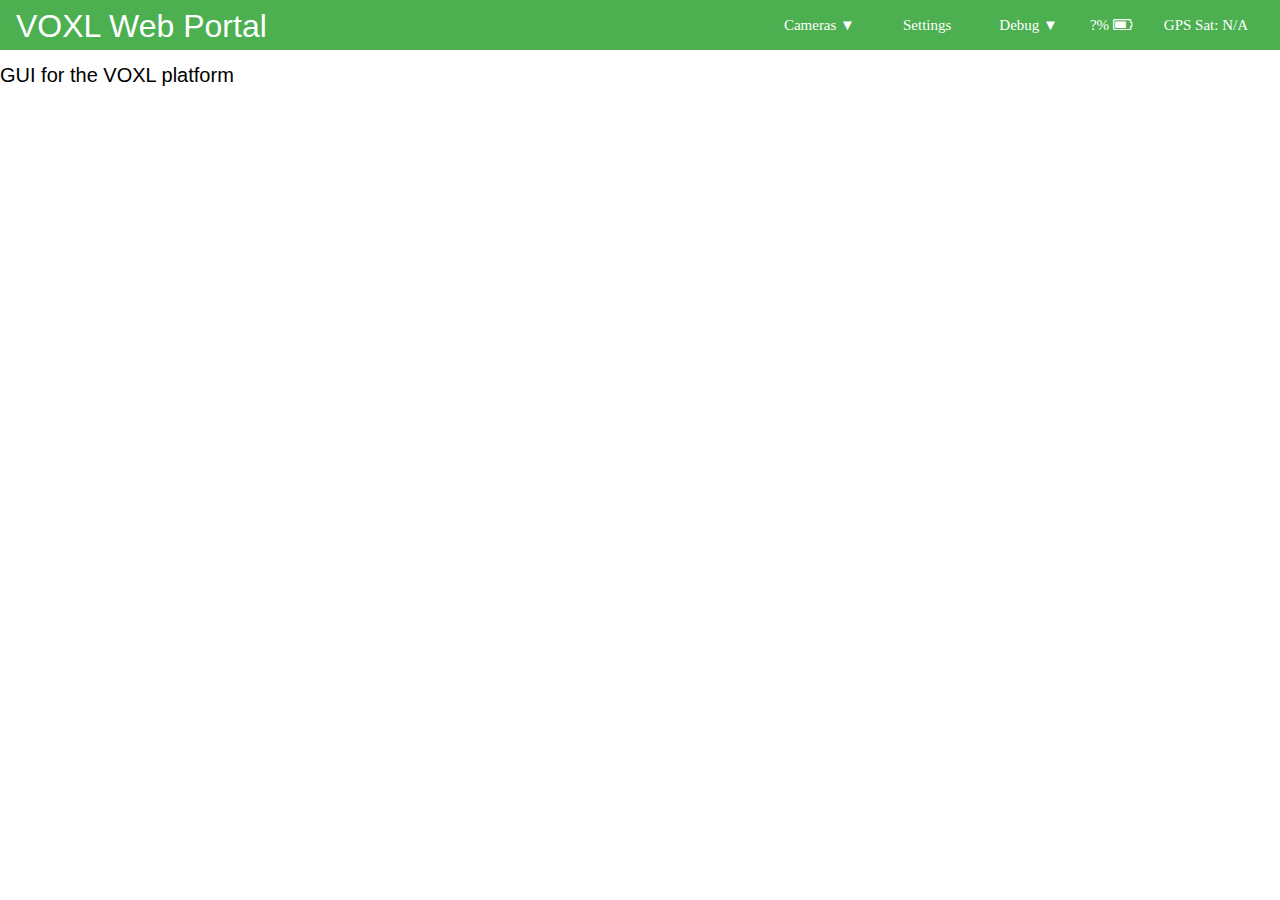
<file: index.html>
<!DOCTYPE html>
<html>
<title>ModalAI VOXL Portal</title>
<meta name="viewport" content="width=device-width, initial-scale=1">
<link rel="stylesheet" href="./css/w3.css">
<link rel="stylesheet" href="https://cdnjs.cloudflare.com/ajax/libs/font-awesome/4.7.0/css/font-awesome.min.css">

<header>
    <script src="./js/jquery-3.6.0.js"></script>
    <script>
    $(function(){
      $("#header").load("header.html");
    });
    </script>
    <div id="header" class="w3-container w3-green" style="height:50px; align-items: center; display:flex;">
        <h1>VOXL Web Portal</h1>
    </div>
</header>

<body>

<h4>GUI for the VOXL platform</h4>

</body>
</html>
</file>
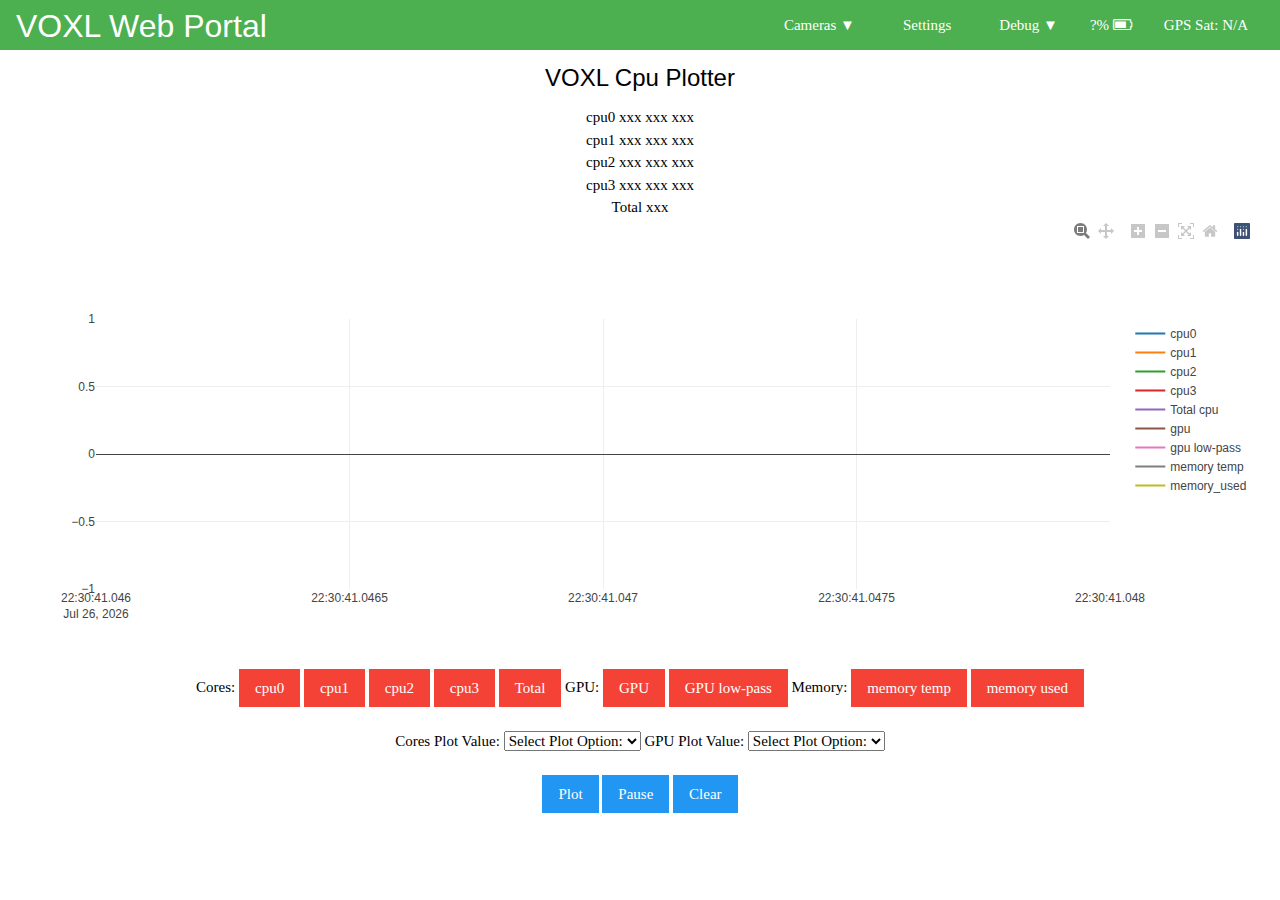
<file: cpu.html>
<!DOCTYPE html>
<html>
<title>ModalAI VOXL Portal</title>
<meta name="viewport" content="width=device-width, initial-scale=1">
<link rel="stylesheet" href="./css/w3.css">
<link rel="stylesheet" href="https://cdnjs.cloudflare.com/ajax/libs/font-awesome/4.7.0/css/font-awesome.min.css">

<header>
    <script src="./js/jquery-3.6.0.js"></script>
    <script>
    $(function(){
      $("#header").load("header.html");
    });
    </script>
    <div id="header" class="w3-container w3-green" style="height:50px; align-items: center; display:flex;">
        <h1>VOXL Web Portal</h1>
    </div>
</header>

<body>

<div class="w3-container w3-center" id="main-page">
<h3>VOXL Cpu Plotter</h3>
<a id="term_cpu0" class="terminal__prompt--text">cpu0         xxx       xxx      xxx</a><br>
<a id="term_cpu1" class="terminal__prompt--text">cpu1         xxx       xxx      xxx</a><br>
<a id="term_cpu2" class="terminal__prompt--text">cpu2         xxx       xxx      xxx</a><br>
<a id="term_cpu3" class="terminal__prompt--text">cpu3         xxx       xxx      xxx</a><br>
<a id="term_cpu_tot" class="terminal__prompt--text">Total                           xxx</a><br>

<div id="graph"></div>


<a>Cores:   </a>
<button class="w3-button w3-red" type='button' id="cpu0">cpu0</button>
<button class="w3-button w3-red" type='button' id="cpu1">cpu1</button>
<button class="w3-button w3-red" type='button' id="cpu2">cpu2</button>
<button class="w3-button w3-red" type='button' id="cpu3">cpu3</button>
<button class="w3-button w3-red" type='button' id="cpu_total">Total</button>

<a>GPU:   </a>
<button class="w3-button w3-red" type='button' id="gpu">GPU</button>
<button class="w3-button w3-red" type='button' id="gpu_lp">GPU low-pass</button>

<a>Memory:   </a>
<button class="w3-button w3-red" type='button' id="mem_temp">memory temp</button>
<button class="w3-button w3-red" type='button' id="mem_used">memory used</button>

<br><br>

<a>Cores Plot Value:   </a>
<select id="cores_plot">
    <option value="0">Select Plot Option:</option>
    <option value="1">Frequency(MHz)</option>
    <option value="2">Temp(C)</option>
    <option value="3">Util(%)</option>
</select>

<a>GPU Plot Value:   </a>
<select id="gpu_plot">
    <option value="0">Select Plot Option:</option>
    <option value="1">Frequency(MHz)</option>
    <option value="2">Temp(C)</option>
    <option value="3">Util(%)</option>
</select>
<br><br>
<button class="w3-button w3-blue" type='button' id="plot" onclick="plotFunc()">Plot</button>
<button class="w3-button w3-blue" type='button' id="plot" onclick="pauseFunc()">Pause</button>
<button class="w3-button w3-blue" type='button' id="plot" onclick="clearFunc()">Clear</button><br><br>

</div>

<script src="./js/3rd_party/jdataview.js"></script>
<script src="./js/3rd_party/jparser.js"></script>
<script src="./js/3rd_party/plotly-2.4.2.min.js"></script>


<script>
let interval = false;

var graph = document.getElementById('graph');
var layout = {
  xaxis:{
    range:[0,100],
    autorange: true
  },
  yaxis:{
    autorange: true
  }
}

var time = new Date();

Plotly.newPlot( graph, [{
	x: [time],
    y: [0],
    mode: 'lines',
    name: 'cpu0',
},
{
    x: [time],
    y: [0],
    mode: 'lines',
    name: 'cpu1',
},
{
    x: [time],
    y: [0],
    mode: 'lines',
    name: 'cpu2',
},
{
    x: [time],
    y: [0],
    mode: 'lines',
    name: 'cpu3',
},
{
    x: [time],
    y: [0],
    mode: 'lines',
    name: 'Total cpu',
},
{
    x: [time],
    y: [0],
    mode: 'lines',
    name: 'gpu',
},
{
    x: [time],
    y: [0],
    mode: 'lines',
    name: 'gpu low-pass',
},
{
    x: [time],
    y: [0],
    mode: 'lines',
    name: 'memory temp',
},
{
    x: [time],
    y: [0],
    mode: 'lines',
    name: 'memory_used',
}], layout, {displayModeBar: true, modeBarButtonsToRemove: ['toImage']} );

var cpu0_btn = document.getElementById('cpu0');
var cpu1_btn = document.getElementById('cpu1');
var cpu2_btn = document.getElementById('cpu2');
var cpu3_btn = document.getElementById('cpu3');
var cpu_total_btn = document.getElementById('cpu_total');

var gpu_btn = document.getElementById('gpu');
var gpu_lp_btn = document.getElementById('gpu_lp');

var mem_temp_btn = document.getElementById('mem_temp');
var mem_used_btn = document.getElementById('mem_used');

var cpu_opt = document.getElementById('cores_plot');
var gpu_opt = document.getElementById('gpu_plot');

cpu0_btn.addEventListener("click", () => {
    if (cpu0_btn.classList.contains("w3-red")) {
        cpu0_btn.className = "w3-button w3-green";
    }
    else {
        cpu0_btn.className = "w3-button w3-red";
    }
})

cpu1_btn.addEventListener("click", () => {
    if (cpu1_btn.classList.contains("w3-red")) {
        cpu1_btn.className = "w3-button w3-green";
    }
    else {
        cpu1_btn.className = "w3-button w3-red";
    }
})

cpu2_btn.addEventListener("click", () => {
    if (cpu2_btn.classList.contains("w3-red")) {
        cpu2_btn.className = "w3-button w3-green";
    }
    else {
        cpu2_btn.className = "w3-button w3-red";
    }
})

cpu3_btn.addEventListener("click", () => {
    if (cpu3_btn.classList.contains("w3-red")) {
        cpu3_btn.className = "w3-button w3-green";
    }
    else {
        cpu3_btn.className = "w3-button w3-red";
    }
})

cpu_total_btn.addEventListener("click", () => {
    if (cpu_total_btn.classList.contains("w3-red")) {
        cpu_total_btn.className = "w3-button w3-green";
    }
    else {
        cpu_total_btn.className = "w3-button w3-red";
    }
})

gpu_btn.addEventListener("click", () => {
    if (gpu_btn.classList.contains("w3-red")) {
        gpu_btn.className = "w3-button w3-green";
    }
    else {
        gpu_btn.className = "w3-button w3-red";
    }
})

gpu_lp_btn.addEventListener("click", () => {
    if (gpu_lp_btn.classList.contains("w3-red")) {
        gpu_lp_btn.className = "w3-button w3-green";
    }
    else {
        gpu_lp_btn.className = "w3-button w3-red";
    }
})

mem_temp_btn.addEventListener("click", () => {
    if (mem_temp_btn.classList.contains("w3-red")) {
        mem_temp_btn.className = "w3-button w3-green";
    }
    else {
        mem_temp_btn.className = "w3-button w3-red";
    }
})

mem_used_btn.addEventListener("click", () => {
    if (mem_used_btn.classList.contains("w3-red")) {
        mem_used_btn.className = "w3-button w3-green";
    }
    else {
        mem_used_btn.className = "w3-button w3-red";
    }
})

var url = window.location.href;
var url_partial = url.split("/");
console.log(url_partial[2]);

var cpu_ws = new WebSocket("ws://" + url_partial[2] + ":80/cpu");
cpu_ws.binaryType = "arraybuffer";


let timerId = 0;

function keepAlive(timeout = 20000) {
    if (cpu_ws.readyState == cpu_ws.OPEN) {
        imucpu_ws_ws.send('');
    }
    timerId = setTimeout(keepAlive, timeout);
}

function cancelKeepAlive() {
    if (timerId) {
        clearTimeout(timerId);
    }
}

keepAlive();

function pauseFunc() {
    interval = false;
}

function clearFunc() {
    Plotly.newPlot( graph, [{
	x: [time],
    y: [0],
    mode: 'lines',
    name: 'cpu0',
},
{
    x: [time],
    y: [0],
    mode: 'lines',
    name: 'cpu1',
},
{
    x: [time],
    y: [0],
    mode: 'lines',
    name: 'cpu2',
},
{
    x: [time],
    y: [0],
    mode: 'lines',
    name: 'cpu3',
},
{
    x: [time],
    y: [0],
    mode: 'lines',
    name: 'Total cpu',
},
{
    x: [time],
    y: [0],
    mode: 'lines',
    name: 'gpu',
},
{
    x: [time],
    y: [0],
    mode: 'lines',
    name: 'gpu low-pass',
},
{
    x: [time],
    y: [0],
    mode: 'lines',
    name: 'memory temp',
},
{
    x: [time],
    y: [0],
    mode: 'lines',
    name: 'memory_used',
}], layout, {displayModeBar: true, modeBarButtonsToRemove: ['toImage']} );
}

function plotFunc() {
    interval = true;
}

cpu_ws.onmessage = function (evt) {
    var cnt = 0;
    var num_traces = 0;

    var plot_cpu0 = cpu0_btn.classList.contains("w3-green");
    var plot_cpu1 = cpu1_btn.classList.contains("w3-green");
    var plot_cpu2 = cpu2_btn.classList.contains("w3-green");
    var plot_cpu3 = cpu3_btn.classList.contains("w3-green");
    var plot_cpu_total = cpu_total_btn.classList.contains("w3-green");

    var plot_gpu = gpu_btn.classList.contains("w3-green");
    var plot_gpu_lp = gpu_lp_btn.classList.contains("w3-green");

    var plot_mem_temp = mem_temp_btn.classList.contains("w3-green");
    var plot_mem_used = mem_used_btn.classList.contains("w3-green");

    var msg = evt.data;

    var parser = new jParser(msg, {
        cpu_stats_t: {
                magic_number: 'uint32',
                num_cpu: 'int32',
                cpu_freq: ['array', 'float32', 8],
                cpu_t: ['array', 'float32', 8],
                cpu_t_max: 'float32',
                cpu_load: ['array', 'float32', 8],
                cpu_load_10s: 'float32',
                total_cpu_load: 'float32',
                gpu_freq: 'float32',
                gpu_t: 'float32',
                gpu_load: 'float32',
                gpu_load_10s: 'float32',
                mem_t: 'float32',
                mem_total_mb: 'float32',
                mem_use_mb: 'int32',
                flags: 'uint32',
                reserved: 'uint32'
            },
    });

    var cpu_msg = parser.parse('cpu_stats_t');

    // cpu term
    document.getElementById('term_cpu0').innerHTML = "cpu0       " + String(cpu_msg.cpu_freq[0].toFixed(1)) + "MHz     "    + cpu_msg.cpu_t[0].toFixed(1) + "C    " + String(cpu_msg.cpu_load[0].toFixed(2))+"%";
    document.getElementById('term_cpu1').innerHTML = "cpu1       " + String(cpu_msg.cpu_freq[1].toFixed(1)) + "MHz     "    + cpu_msg.cpu_t[1].toFixed(1) + "C    " + String(cpu_msg.cpu_load[1].toFixed(2))+"%";
    document.getElementById('term_cpu2').innerHTML = "cpu2       " + String(cpu_msg.cpu_freq[2].toFixed(1)) + "MHz     "    + cpu_msg.cpu_t[2].toFixed(1) + "C    " + String(cpu_msg.cpu_load[2].toFixed(2))+"%";
    document.getElementById('term_cpu3').innerHTML = "cpu3       " + String(cpu_msg.cpu_freq[3].toFixed(1)) + "MHz     "    + cpu_msg.cpu_t[3].toFixed(1) + "C    " + String(cpu_msg.cpu_load[3].toFixed(2))+"%";
    document.getElementById('term_cpu_tot').innerHTML = "Total                         " + String(cpu_msg.total_cpu_load.toFixed(2)) + "%";

    if (interval){
        var cpu_plot_type = cpu_opt.value;
        if (cpu_plot_type == 0) cpu_plot_type = 3;
        var gpu_plot_type = gpu_opt.value;
        if (gpu_plot_type == 0) gpu_plot_type = 3;

        let cpu_vals, gpu_vals;

        switch (cpu_plot_type){
            case "1":
                cpu_vals = Array.from(cpu_msg.cpu_freq);
                gpu_vals = cpu_msg.gpu_freq;
                break;
            case "2":
                cpu_vals = Array.from(cpu_msg.cpu_t);
                gpu_vals = cpu_msg.gpu_t;
                break;
            case "3":
                cpu_vals = Array.from(cpu_msg.cpu_load);
                cpu_vals = cpu_msg.cpu_load;
                gpu_vals = cpu_msg.gpu_load;
                break;
            default:
                console.log("uh oh, unknown format");
        }

        var time = new Date();
        var time_bck = new Date();

        var temp_ind = [];
        var temp_x = [];
        var temp_y = [];

        if (plot_cpu0){
            temp_x.push([time]);
            temp_y.push([cpu_vals[0]]);
            temp_ind.push(0);
        }
        if (plot_cpu1){
            temp_x.push([time]);
            temp_y.push([cpu_vals[1]]);
            temp_ind.push(1);
        }
        if (plot_cpu2){
            temp_x.push([time]);
            temp_y.push([cpu_vals[2]]);
            temp_ind.push(2);
        }
        if (plot_cpu3){
            temp_x.push([time]);
            temp_y.push([cpu_vals[3]]);
            temp_ind.push(3);
        }
        if (plot_cpu_total){
            temp_x.push([time]);
            temp_y.push([cpu_msg.total_cpu_load]);
            temp_ind.push(4);
        }
        if (plot_gpu){
            temp_x.push([time]);
            temp_y.push([cpu_msg.gpu_load]);
            temp_ind.push(5);
        }
        if (plot_gpu_lp){
            temp_x.push([time]);
            temp_y.push([cpu_msg.gpu_load_avg]);
            temp_ind.push(6);
        }
        if (plot_mem_temp){
            temp_x.push([time]);
            temp_y.push([cpu_msg.mem_t]);
            temp_ind.push(7);
        }
        if (plot_mem_used){
            temp_x.push([time]);
            temp_y.push([cpu_msg.mem_use_mb]);
            temp_ind.push(8);
        }

        var update = {
            x: temp_x,
            y: temp_y
        }
        Plotly.extendTraces(graph, update, temp_ind);
        time_bck.setSeconds(time.getSeconds() - 30);
        Plotly.relayout('graph', {'xaxis.range': [time_bck, time]});
    }
};

</script>

</body>
</html>
</file>
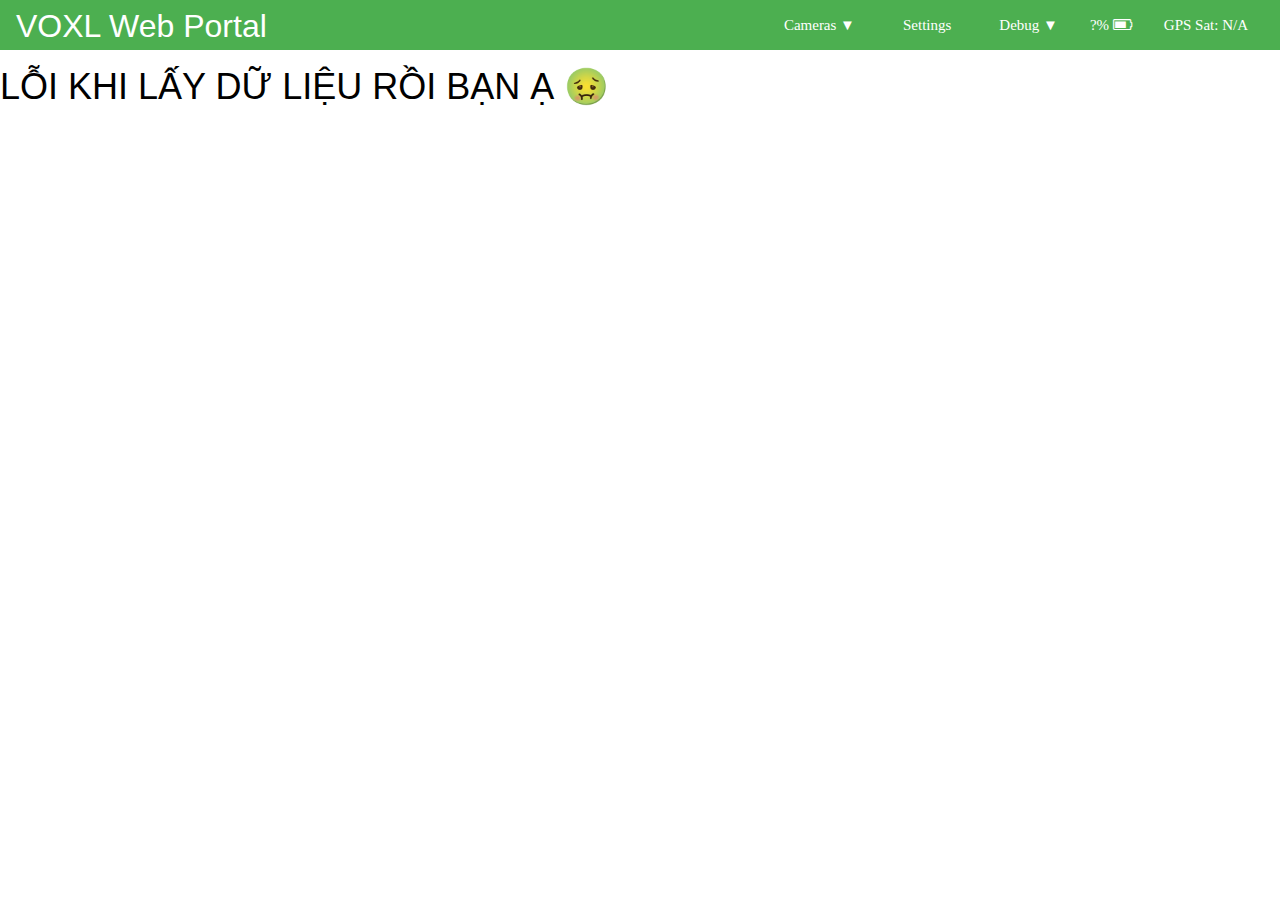
<file: drone.html>
<!DOCTYPE html>
<html>
<title>ModalAI VOXL Portal</title>
<meta name="viewport" content="width=device-width, initial-scale=1">
<link rel="stylesheet" href="./css/w3.css">
<link rel="stylesheet" href="https://cdnjs.cloudflare.com/ajax/libs/font-awesome/4.7.0/css/font-awesome.min.css">
<style>
    input:checked+.slider {
        background-color: #2196F3 !important;
    }

    .slider {
        background-color: #ccc !important;
    }

    .switch-container {
        width: 100%;
        display: flex;
        justify-items: center;
        align-items: center;
    }

    .switch-group {
        display: flex;
        flex-direction: column;
        flex: 1;
    }

    .switch-group label:not(:nth-child(1)) {
        margin-top: 24px;
    }

    .switch {
        display: flex !important;
        align-items: center;
    }

    .lable-name {
        position: relative;
        left: calc(100% + 12px);
        font-size: 18px;
        font-weight: 600 !important;
        white-space: nowrap !important;
    }

    .btn-update {
        margin-top: 32px;
        cursor: pointer !important;
    }
    .notification {
        display: none;
    }
    .container {
        padding-right: 15px;
        padding-left: 15px;
        margin-right: auto;
        margin-left: auto;
      }
      @media (min-width: 768px) {
        .container {
          width: 750px;
        }
      }
      @media (min-width: 992px) {
        .container {
          width: 970px;
        }
      }
      @media (min-width: 1200px) {
        .container {
          width: 1170px;
        }
      }
</style>
<header>
    <script src="./js/jquery-3.6.0.js"></script>
    <script>
        $(function () {
            $("#header").load("header.html");
        });
    </script>
    <div id="header" class="w3-container w3-green" style="height:50px; align-items: center; display:flex;">
        <h1>VOXL Web Portal</h1>
    </div>
</header>

<body>
    <div class="w3-panel  notification">
        <h3 class="message">Success!</h3>
      </div> 
    <div class="container">
        <!-- REGION PEOPLE SETTINGS -->
        <div id="people-setting">
            <h2>Cài đặt nhận diện dành cho người</h2>
            <div class="switch-container">
                <div class="switch-group">
                    <label class="switch" name="lala">
                        <input class="w3-button w3-block w3-blue" type="checkbox" id="people-stand" value="people.stand">
                        <span class="slider round"></span>
                        <p class="lable-name">Đứng</p>
                    </label>
                    <label class="switch" name="lala">
                        <input class="w3-button w3-block w3-blue" type="checkbox" id="people-lie" value="people.lie">
                        <span class="slider round"></span>
                        <p class="lable-name">Nằm</p>
                    </label>
                </div>
            </div>
        </div>

        <!-- REGION CAR SETTINGS -->
        <div id="car-setting">
            <h2>Cài đặt nhận diện dành xe ô tô</h2>
            <div class="switch-container">
                <div class="switch-group">
                    <label class="switch" name="lala">
                        <input class="w3-button w3-block w3-blue" type="checkbox" id="car-red" value="car.red">
                        <span class="slider round"></span>
                        <p class="lable-name">Xe màu đỏ</p>
                    </label>
                </div>
                <div class="switch-group">
                    <label class="switch" name="lala">
                        <input class="w3-button w3-block w3-blue" type="checkbox" id="car-white" value="car.white">
                        <span class="slider round"></span>
                        <p class="lable-name">Xe màu trắng</p>
                    </label>
                </div>
                <div class="switch-group">
                    <label class="switch" name="lala">
                        <input class="w3-button w3-block w3-blue" type="checkbox" id="car-black" value="car.black">
                        <span class="slider round"></span>
                        <p class="lable-name">Xe màu đen</p>
                    </label>
                </div>
            </div>
        </div>

        <!-- REGION VEHICLE SETTINGS -->
        <div id="vehicle-setting">
            <h2>Cài đặt nhận diện dành cho phương tiện</h2>
            <div class="switch-container">
                <div class="switch-group">
                    <label class="switch" name="lala">
                        <input class="w3-button w3-block w3-blue" type="checkbox" id="vehicle-bus" value="vehicle.bus">
                        <span class="slider round"></span>
                        <p class="lable-name">Xe Bus</p>
                    </label>
                    
                </div>
                <div class="switch-group">
                    <label class="switch" name="lala">
                        <input class="w3-button w3-block w3-blue" type="checkbox" id="vehicle-bicycle" value="vehicle.bicycle">
                        <span class="slider round"></span>
                        <p class="lable-name">Xe đạp</p>
                    </label>
                </div>
                <div class="switch-group">
                    <label class="switch" name="lala">
                        <input class="w3-button w3-block w3-blue" type="checkbox" id="vehicle-truck" value="vehicle.truck">
                        <span class="slider round"></span>
                        <p class="lable-name">Xe tải</p>
                    </label>
                </div>
                <div class="switch-group">
                    <label class="switch" name="lala">
                        <input class="w3-button w3-block w3-blue" type="checkbox" id="vehicle-motorcycle" value="vehicle.motorcycle">
                        <span class="slider round"></span>
                        <p class="lable-name">Xe máy</p>
                    </label>
                </div>
            </div>

        </div>

         <!-- REGION IMAGES SETTINGS -->
         <div id="image-setting">
            <h2>Cài đặt hình ảnh</h2>
            <div class="switch-container">
                <div class="switch-group">
                    <label class="switch" name="lala">
                        <input class="w3-button w3-block w3-blue" type="checkbox" id="saveImage" value="saveImage">
                        <span class="slider round"></span>
                        <p class="lable-name">Lưu hình ảnh</p>
                    </label>
                </div>
            </div>

        </div>

        <button class="w3-button w3-green btn-update" >Cập nhật</button>
    </div>
</body>
<script src="js/drone.js"></script>

</html>
</file>
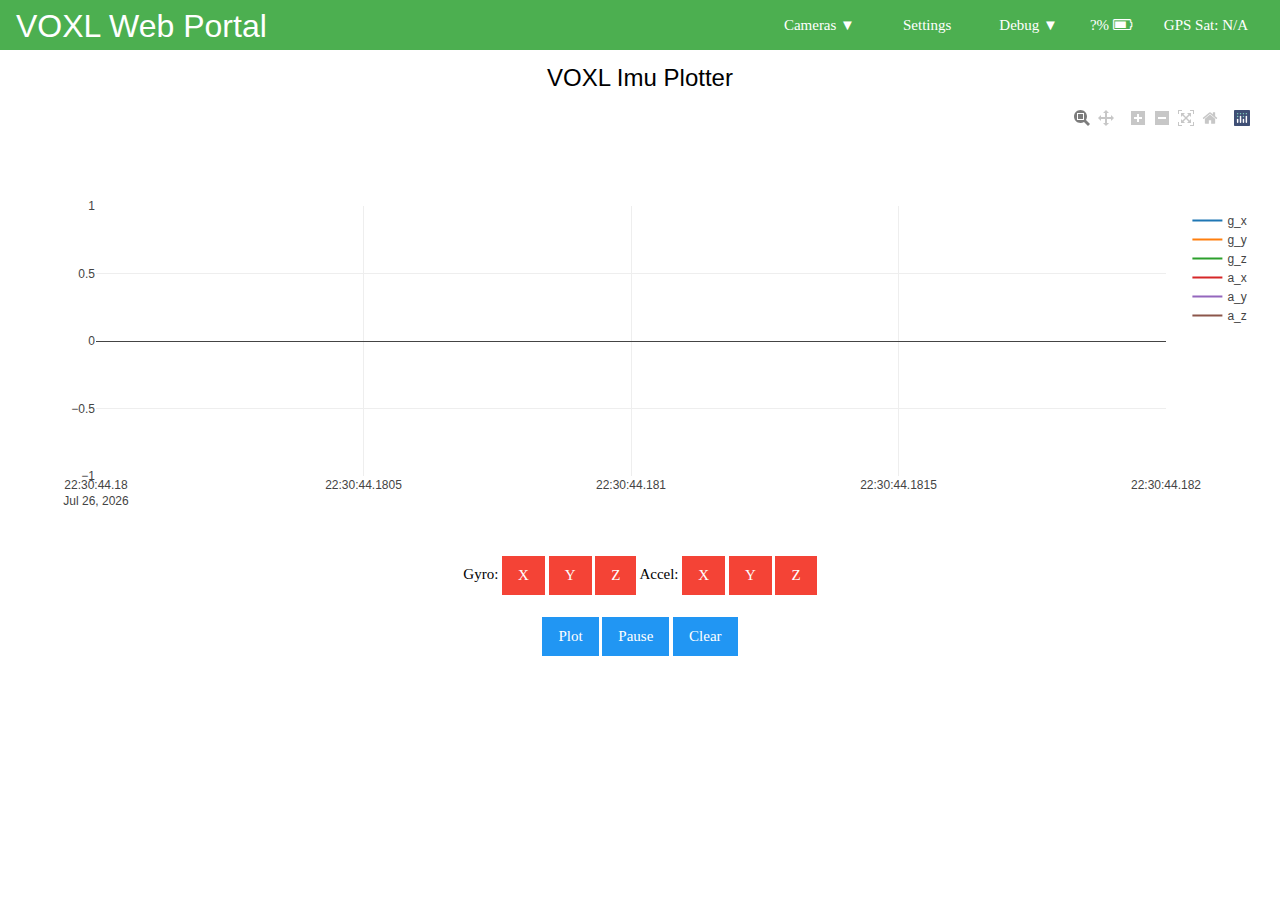
<file: imu.html>
<!DOCTYPE html>
<html>
<title>ModalAI VOXL Portal</title>
<meta name="viewport" content="width=device-width, initial-scale=1">
<link rel="stylesheet" href="./css/w3.css">
<link rel="stylesheet" href="https://cdnjs.cloudflare.com/ajax/libs/font-awesome/4.7.0/css/font-awesome.min.css">

<header>
    <script src="./js/jquery-3.6.0.js"></script>
    <script>
    $(function(){
      $("#header").load("header.html");
    });
    </script>
    <div id="header" class="w3-container w3-green" style="height:50px; align-items: center; display:flex;">
        <h1>VOXL Web Portal</h1>
    </div>
</header>

<body>

<div class="w3-container w3-center" id="main-page">
<h3>VOXL Imu Plotter</h3>
<div id="graph"></div>
<a>Gyro:   </a>
<button class="w3-button w3-red" type='button' id="g_x">X</button>
<button class="w3-button w3-red" type='button' id="g_y">Y</button>
<button class="w3-button w3-red" type='button' id="g_z">Z</button>
<a>Accel:   </a>
<button class="w3-button w3-red" type='button' id="a_x">X</button>
<button class="w3-button w3-red" type='button' id="a_y">Y</button>
<button class="w3-button w3-red" type='button' id="a_z">Z</button><br><br>
<button class="w3-button w3-blue" type='button' id="plot" onclick="plotFunc()">Plot</button>
<button class="w3-button w3-blue" type='button' id="plot" onclick="pauseFunc()">Pause</button>
<button class="w3-button w3-blue" type='button' id="plot" onclick="clearFunc()">Clear</button>
</div>

<script src="./js/3rd_party/jdataview.js"></script>
<script src="./js/3rd_party/jparser.js"></script>
<script src="./js/3rd_party/plotly-2.4.2.min.js"></script>


<script>
let interval;
let plot = false;

var graph = document.getElementById('graph');
var layout = {
  xaxis:{
    range:[0,100],
    autorange: true
  },
  yaxis:{
    autorange: true
  }
}

var time = new Date();

Plotly.newPlot( graph, [{
	x: [time],
    y: [0],
    mode: 'lines',
    name: 'g_x',
},
{
    x: [time],
    y: [0],
    mode: 'lines',
    name: 'g_y',
},
{
    x: [time],
    y: [0],
    mode: 'lines',
    name: 'g_z',
},
{
    x: [time],
    y: [0],
    mode: 'lines',
    name: 'a_x',
},
{
    x: [time],
    y: [0],
    mode: 'lines',
    name: 'a_y',
},
{
    x: [time],
    y: [0],
    mode: 'lines',
    name: 'a_z',
}], layout, {displayModeBar: true, modeBarButtonsToRemove: ['toImage']} );


var g_x_btn = document.getElementById('g_x');
var g_y_btn = document.getElementById('g_y');
var g_z_btn = document.getElementById('g_z');
var a_x_btn = document.getElementById('a_x');
var a_y_btn = document.getElementById('a_y');
var a_z_btn = document.getElementById('a_z');

g_x_btn.addEventListener("click", () => {
    if (g_x_btn.classList.contains("w3-red")) {
        g_x_btn.className = "w3-button w3-green";
    }
    else {
        g_x_btn.className = "w3-button w3-red";
    }
})

g_y_btn.addEventListener("click", () => {
    if (g_y_btn.classList.contains("w3-red")) {
        g_y_btn.className = "w3-button w3-green";
    }
    else {
        g_y_btn.className = "w3-button w3-red";
    }
})

g_z_btn.addEventListener("click", () => {
    if (g_z_btn.classList.contains("w3-red")) {
        g_z_btn.className = "w3-button w3-green";
    }
    else {
        g_z_btn.className = "w3-button w3-red";
    }
})

a_x_btn.addEventListener("click", () => {
    if (a_x_btn.classList.contains("w3-red")) {
        a_x_btn.className = "w3-button w3-green";
    }
    else {
        a_x_btn.className = "w3-button w3-red";
    }
})

a_y_btn.addEventListener("click", () => {
    if (a_y_btn.classList.contains("w3-red")) {
        a_y_btn.className = "w3-button w3-green";
    }
    else {
        a_y_btn.className = "w3-button w3-red";
    }
})

a_z_btn.addEventListener("click", () => {
    if (a_z_btn.classList.contains("w3-red")) {
        a_z_btn.className = "w3-button w3-green";
    }
    else {
        a_z_btn.className = "w3-button w3-red";
    }
})

var url = window.location.href;
var url_partial = url.split("/");
console.log(url_partial[2]);

var imu_ws = new WebSocket("ws://" + url_partial[2] + ":80/imu");
imu_ws.binaryType = "arraybuffer";

function pauseFunc() {
    plot = false;
}

function clearFunc() {
    Plotly.newPlot( graph, [{
	x: [time],
    y: [0],
    mode: 'lines',
    name: 'g_x',
},
{
    x: [time],
    y: [0],
    mode: 'lines',
    name: 'g_y',
},
{
    x: [time],
    y: [0],
    mode: 'lines',
    name: 'g_z',
},
{
    x: [time],
    y: [0],
    mode: 'lines',
    name: 'a_x',
},
{
    x: [time],
    y: [0],
    mode: 'lines',
    name: 'a_y',
},
{
    x: [time],
    y: [0],
    mode: 'lines',
    name: 'a_z',
}], layout, {displayModeBar: true, modeBarButtonsToRemove: ['toImage']} );
}

let timerId = 0;

function keepAlive(timeout = 20000) {
    if (imu_ws.readyState == imu_ws.OPEN) {
        imu_ws.send('');
    }
    timerId = setTimeout(keepAlive, timeout);
}

function cancelKeepAlive() {
    if (timerId) {
        clearTimeout(timerId);
    }
}

keepAlive();

var recvd_smps = 0;
imu_ws.onmessage = function (evt) {
    if (plot){
        if (recvd_smps != 5){
            recvd_smps++;
            return;
        }
        recvd_smps = 0;
        var msg = evt.data;
        var parser = new jParser(msg, {
            // imu_meta: {
            //     n_packets: 'int32'
            // },
            imu_data: {
                magic_number: 'uint32',
                accl_ms2: ['array', 'float32', 3],
                gyro_rad: ['array', 'float32', 3],
                temp_c: 'float32',
                timestamp_ns: 'uint64'
            },
        });

        var temp_ind = [];
        var temp_x = [];
        var temp_y = [];

        var plot_g_x = g_x_btn.classList.contains("w3-green");
        var plot_g_y = g_y_btn.classList.contains("w3-green");
        var plot_g_z = g_z_btn.classList.contains("w3-green");
        var plot_a_x = a_x_btn.classList.contains("w3-green");
        var plot_a_y = a_y_btn.classList.contains("w3-green");
        var plot_a_z = a_z_btn.classList.contains("w3-green");

        var curr_imu = parser.parse('imu_data');

        var g_x = curr_imu.gyro_rad[0];
        var g_y = curr_imu.gyro_rad[1];
        var g_z = curr_imu.gyro_rad[2];
        var a_x = curr_imu.accl_ms2[0];
        var a_y = curr_imu.accl_ms2[1];
        var a_z = curr_imu.accl_ms2[2];

        var time_bck = new Date();
        var time = new Date();

        if (plot_g_x){
            temp_x.push([time]);
            temp_y.push([g_x]);
            temp_ind.push(0);
        }
        if (plot_g_y){
            temp_x.push([time]);
            temp_y.push([g_y]);
            temp_ind.push(1);
        }
        if (plot_g_z){
            temp_x.push([time]);
            temp_y.push([g_z]);
            temp_ind.push(2);
        }
        if (plot_a_x){
            temp_x.push([time]);
            temp_y.push([a_x]);
            temp_ind.push(3);
        }
        if (plot_a_y){
            temp_x.push([time]);
            temp_y.push([a_y]);
            temp_ind.push(4);
        }
        if (plot_a_z){
            temp_x.push([time]);
            temp_y.push([a_z]);
            temp_ind.push(5);
        }

        var update = {
            x: temp_x,
            y: temp_y
        }
        Plotly.extendTraces(graph, update, temp_ind);

        time_bck.setSeconds(time.getSeconds() - 7);
        Plotly.relayout('graph', {'xaxis.range': [time_bck, time]});
    }
}

function plotFunc() {
    plot = true;
}

</script>

</body>
</html>
</file>
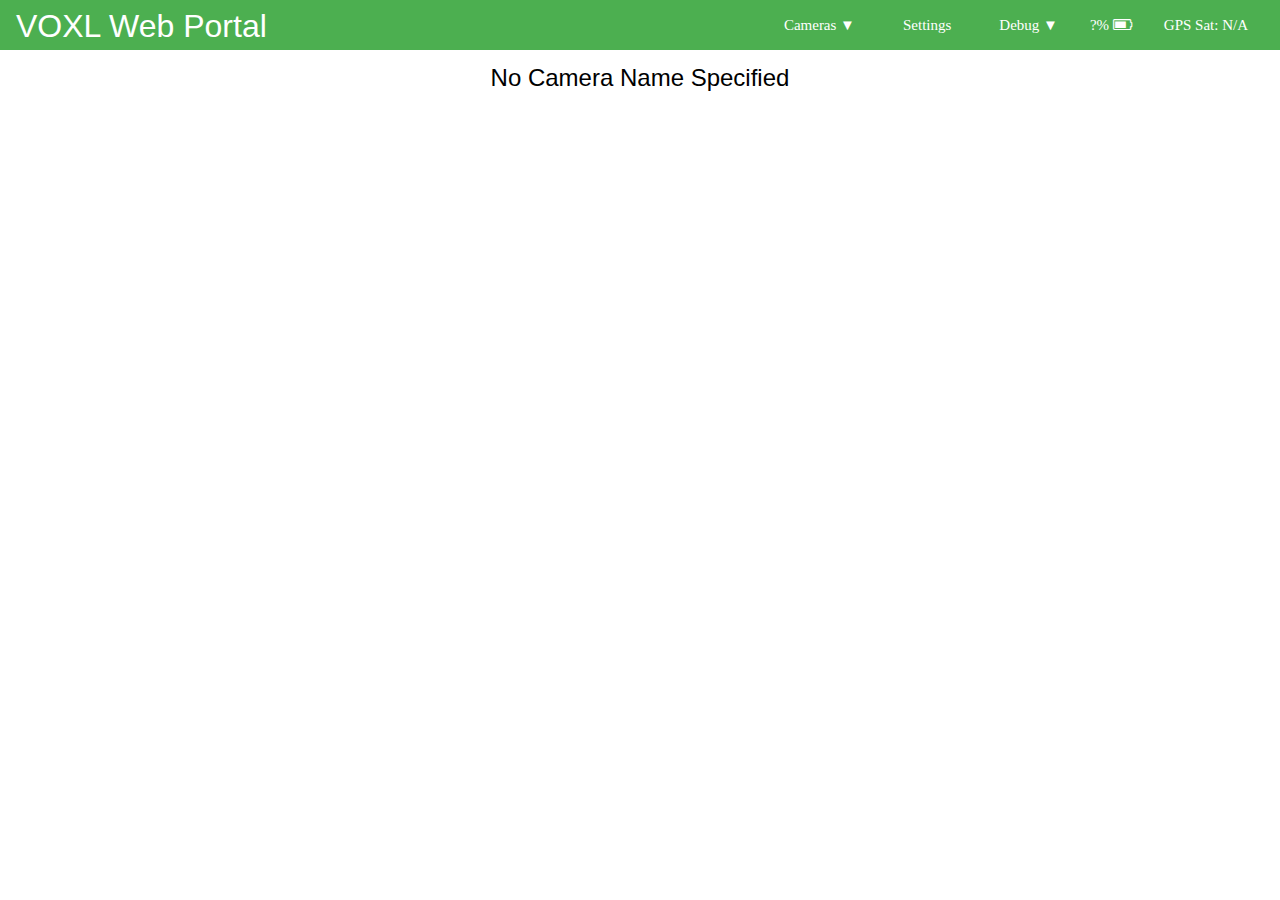
<file: video.html>
<!DOCTYPE html>
<html>
<title>ModalAI VOXL Portal</title>
<meta name="viewport" content="width=device-width, initial-scale=1">
<link rel="stylesheet" href="./css/w3.css">
<link rel="stylesheet" href="https://cdnjs.cloudflare.com/ajax/libs/font-awesome/4.7.0/css/font-awesome.min.css">

<header>
    <script src="./js/jquery-3.6.0.js"></script>
    <script>
    $(function(){
      $("#header").load("header.html");
    });
    </script>
    <div id="header" class="w3-container w3-green" style="height:50px; align-items: center; display:flex;">
        <h1>VOXL Web Portal</h1>
    </div>
</header>

<body>
    <center>
    <h3 id="name">
    </h3>
    <p>
        <img id="image" width="50%" height="50%" />
    </p>
    </center>
</body>

<script >

$(document).ready(function () {
    const urlParams = new URLSearchParams(window.location.search);
    var name = document.getElementById("name");
    var image = document.getElementById("image");
    if(!urlParams.has('cam')){
        name.innerHTML="No Camera Name Specified";
    } else {
        var cam_name = urlParams.get('cam');

        name.innerHTML = getNiceName(cam_name);

        image.setAttribute("src", "/video_raw/"+cam_name);
    }
});

function getNiceName(string) {
    var nameList = string.split("_");
    for(var j = 0; j < nameList.length; j++){
      if(nameList[j].length < 1) continue;
      nameList[j] = nameList[j][0].toUpperCase() + nameList[j].substring(1);
    }
    return nameList.join(' ');
}

</script>

</html>
</file>
